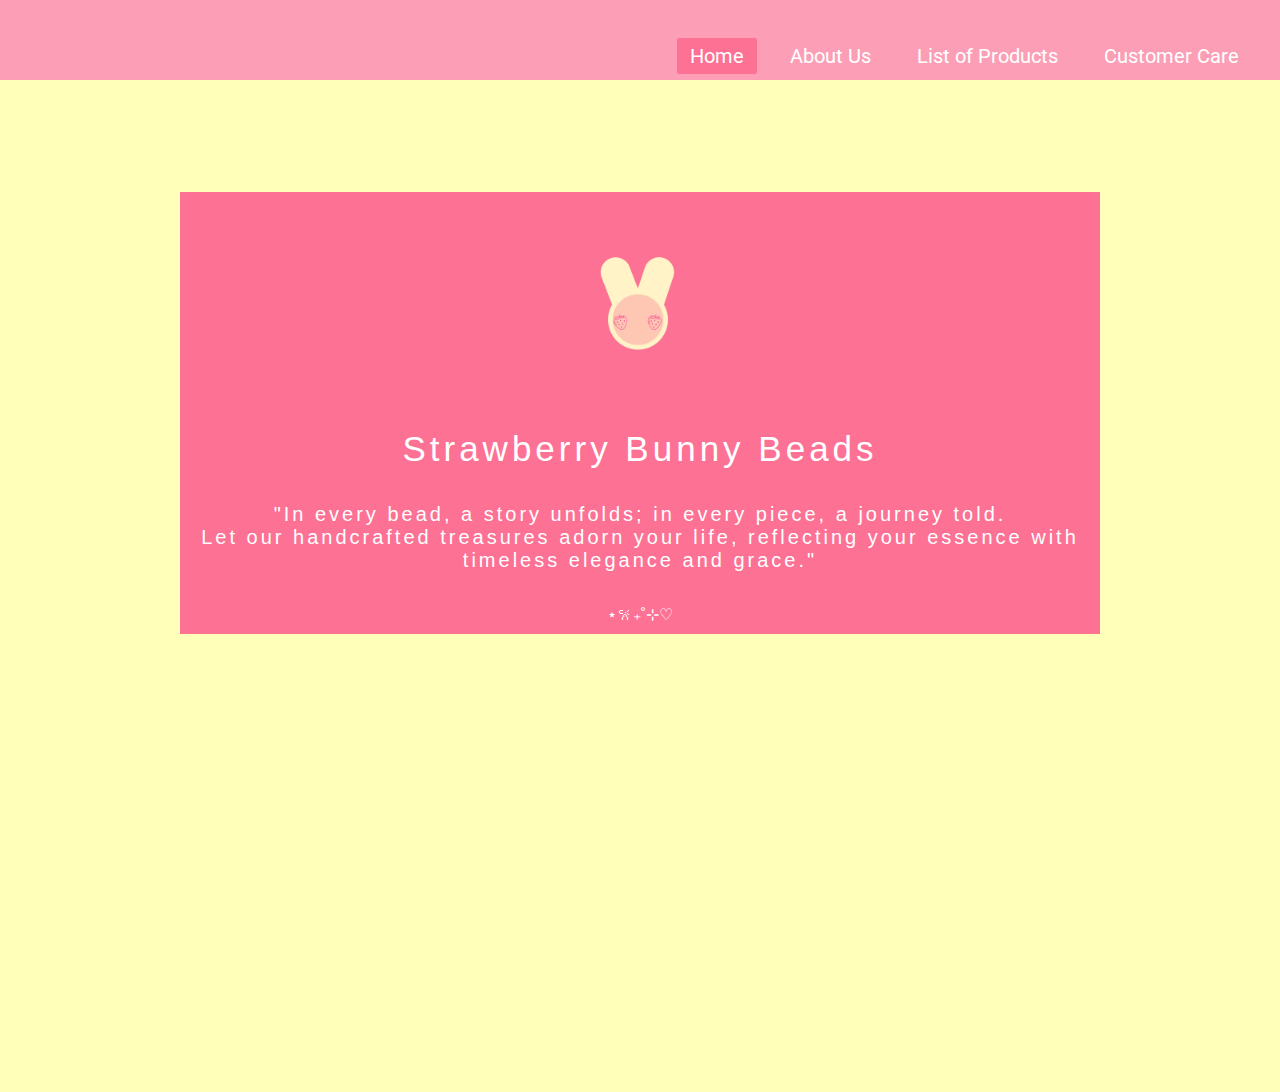
<file: Midterms/index.html>
<!DOCTYPE html>
<html lang="en">
<head>
	<meta charset="UTF-8">
	<title>Strawberry Bunny Beads</title>
	<link rel="stylesheet" href="kmy.css">
	<link rel="shortcut icon" href="icon.png">

</head>
<body>
	<div class="wrapper">
			<nav class="navbar">
				<ul>
					<li><a class="active" href="#">Home</a></li>
					<li><a href="AboutUs.html">About Us</a></li>
					<li><a href="ListofProducts.html">List of Products</a></li>
					<li><a href="CustomerCare.html">Customer Care</a></li>
				</ul>
			</nav>
	<div class="box">
		<img src="icon.png" alt="" class="box-img">
			<h1><b>Strawberry Bunny Beads</b></h1>
			<h5>"In every bead, a story unfolds; in every piece, a journey told. <br> Let our handcrafted treasures adorn your life, reflecting your essence with timeless elegance and grace."</h5>
			<p>⋆𐙚₊˚⊹♡</p>
	</div>
</body>
</html>
</file>
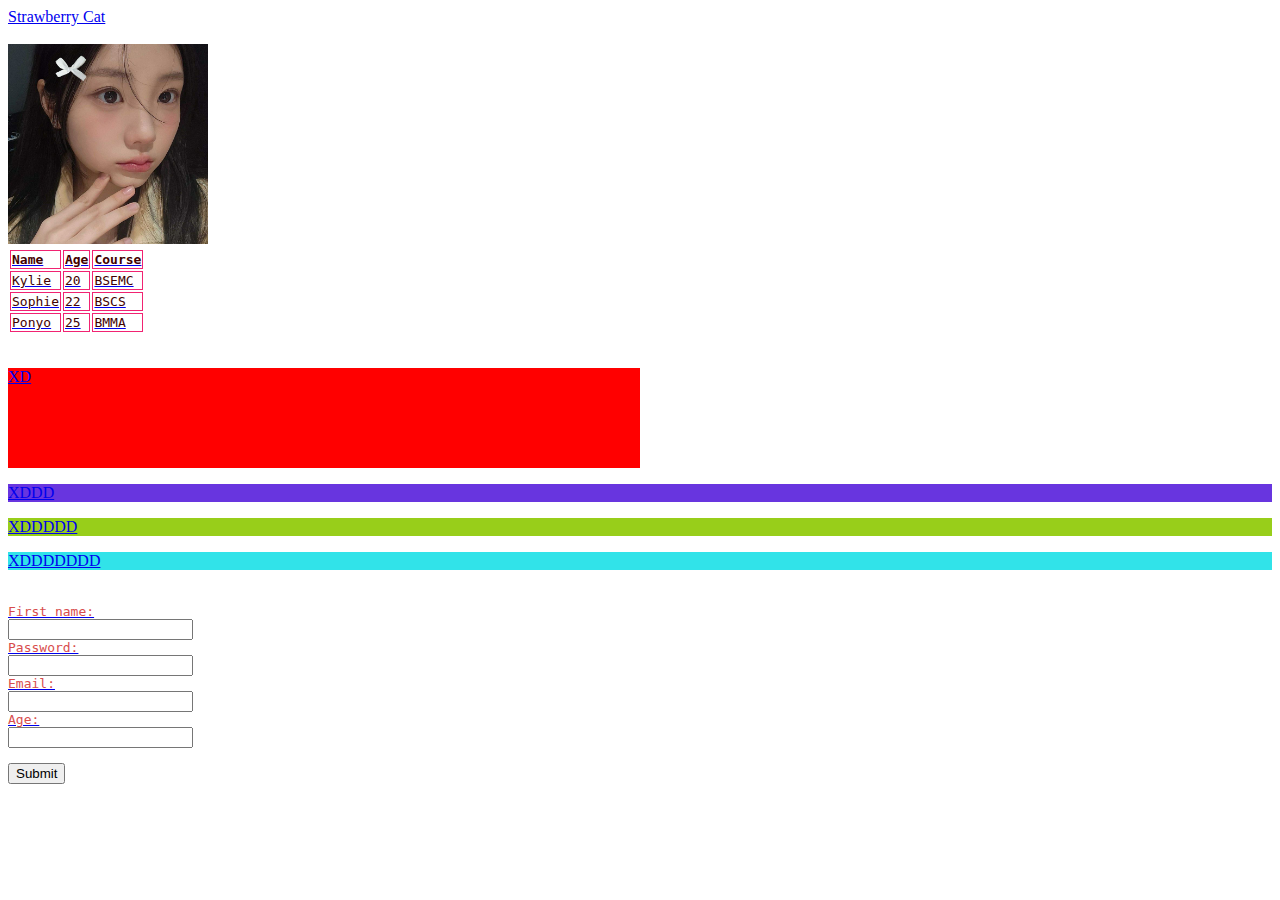
<file: Act1.html>
<!DOCTYPE html>
<html>
    <head>
        <title>XD</title>
        <link rel="icon" type="iconstrawberry.jpg"href="iconstrawberry.jpg">
    </head>
        <style>
            th, td {
            border:1px solid rgb(241, 35, 114);
            color: rgb(66, 1, 1);
            font-family: monospace;
            text-align:justify;
            margin:center;
            }
            form {
            font-family: monospace;
            color: rgb(216, 77, 77);
            }
            img {
            height: 200px;
            width: 200px;
            }
        </style>
        <body>
            <a href="https://www.pinterest.ph/pin/59883870038098354/">Strawberry Cat</a>
            <br>
            <br>
            <a href="rawrrawr.jpg"><img src="rawrrawr.jpg" alt="xd">
            <br>
            <table style="width:100%"></table>
            <table>
                <tr>
                    <th>Name</th>
                    <th>Age</th>
                    <th>Course</th>
                </tr>
                <tr>
                    <td>Kylie</td>
                    <td>20</td>
                    <td>BSEMC</td>
                </tr>
                <tr>
                    <td>Sophie</td>
                    <td>22</td>
                    <td>BSCS</td>
                </tr>
                <tr>
                    <td>Ponyo</td>
                    <td>25</td>
                    <td>BMMA</td>
                </tr>
            </table>
            <br>
            <p style="background-color:red; width: 50%; height: 100px;">XD</p>
            <p style="background-color:rgb(104, 53, 223);">XDDD</p>
            <p style="background-color:rgb(152, 206, 26);">XDDDDD</p>
            <p style="background-color:rgb(49, 227, 233);">XDDDDDDD</p>
            <br>
            <form>
                <label for="fname">First name:</label><br>
                <input type="text" id="fname" name="fname"><br>
                <label for="lname">Password:</label><br>
                <input type="password" id="passwrd" name="passwrd"><br>
                <label for="email">Email:</label><br>
                <input type="text" id="email" name="email"><br>
                <label for="age">Age:</label><br>
                <input type="number" id="age" name="age"><br>
                <br>
                <button type="submit">Submit</button>
              </form>
        </body>
</html>
</file>
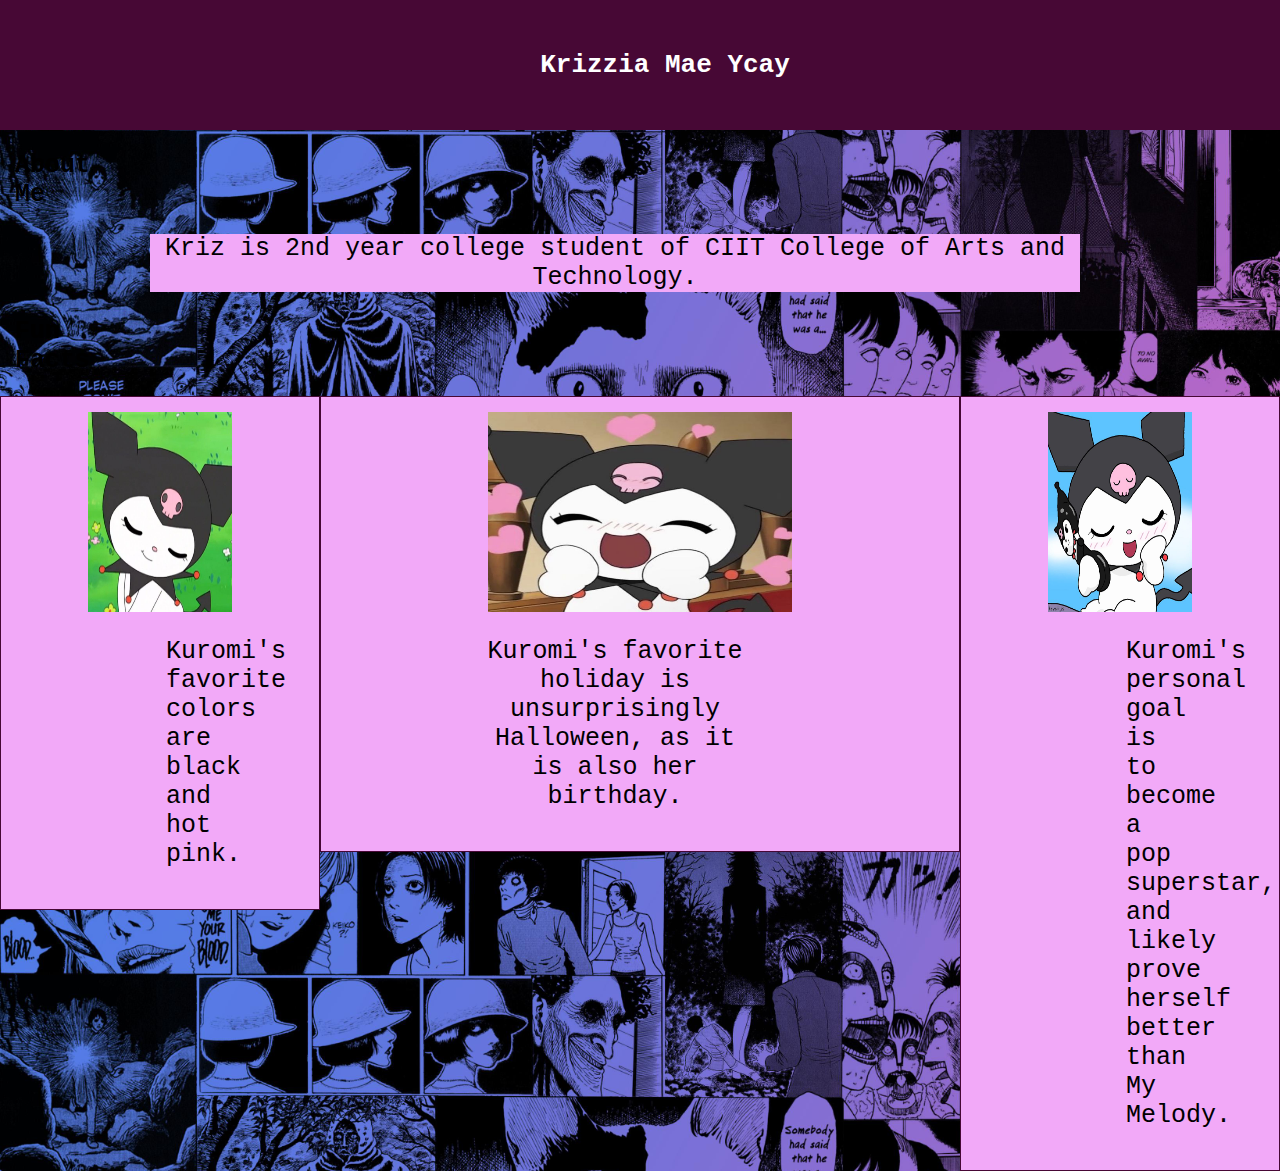
<file: ACT 2/Act2.html>
<!DOCTYPE html>
<html>
<head>
<meta name="viewport" content="width=device-width, initial-scale=1.0">
<link rel="stylesheet" href="Act2.css">

</head>
<body>

<div class="header">
  <h1><b>Krizzia Mae Ycay</b></h1>
  <h2>About Me</h2>
  <p> Kriz is 2nd year college student of CIIT College of Arts and Technology. </p>
  <h2>Fun Facts</h2>
</div>

<div class="row">

<div class="col-3">
  <img src="kuromi 1.jpg" alt="kuromi 1" class="center">
  <p> Kuromi's favorite colors are black and hot pink. </p>
</div>

<div class="col-6">
  <img src="kuromi 2.jpg" alt="kuromi 2" class="center">
 <p> Kuromi's favorite holiday is unsurprisingly Halloween, as it is also her birthday. </p>
</div>

<div class="col-3">
  <img src="kuromi 3.jpg" alt="kuromi 3" class="center">
  <p> Kuromi's personal goal is to become a pop superstar, and likely prove herself better than My Melody. </p>
</div>

</body>
</html>
</file>
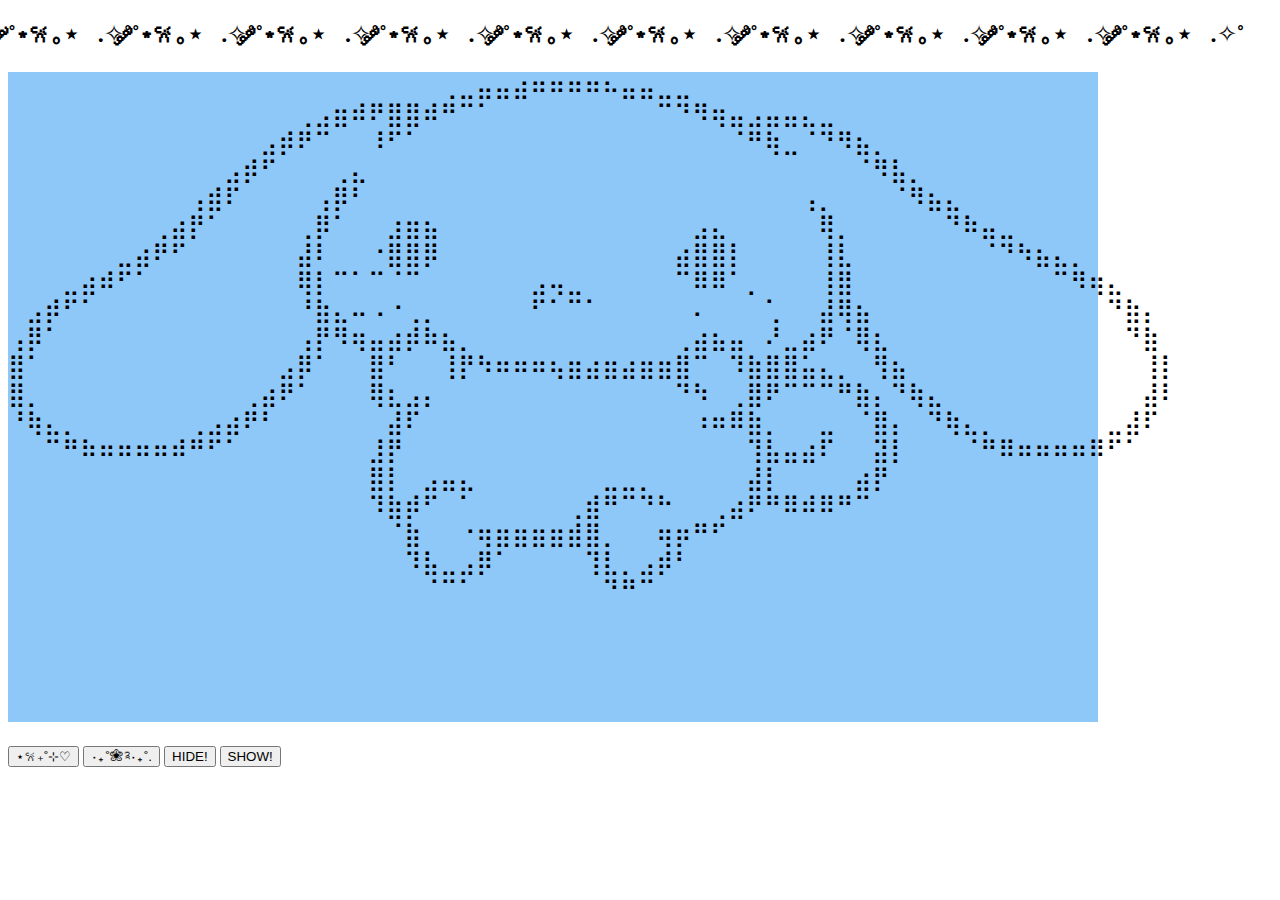
<file: ACT 3/ycay.html>
<!DOCTYPE html>
<html>
<body>
    <style>
        p{
            background-color: #8ec8f8;
            font-size: x-large;
            height: 650px;
            width: 1090px;
        }
    </style>

<h2>༘˚⋆𐙚｡⋆𖦹.✧˚༘˚⋆𐙚｡⋆𖦹.✧˚༘˚⋆𐙚｡⋆𖦹.✧˚༘˚⋆𐙚｡⋆𖦹.✧˚༘˚⋆𐙚｡⋆𖦹.✧˚༘˚⋆𐙚｡⋆𖦹.✧˚༘˚⋆𐙚｡⋆𖦹.✧˚༘˚⋆𐙚｡⋆𖦹.✧˚༘˚⋆𐙚｡⋆𖦹.✧˚༘˚⋆𐙚｡⋆𖦹.✧˚</h2>

<p id="demo">⠀⠀⠀⠀⠀⠀⠀⠀⠀⠀⠀⠀⠀⠀⠀⠀⠀⠀⠀⠀⠀⠀⠀⠀⢀⣀⣤⣤⣴⠶⠶⠶⠶⠦⣤⣤⣀⣀⠀⠀⠀⠀⠀⠀⠀⠀⠀⠀⠀⠀⠀⠀⠀⠀⠀⠀⠀⠀⠀⠀⠀⠀⠀⠀⠀
    ⠀⠀⠀⠀⠀⠀⠀⠀⠀⠀⠀⠀⠀⠀⠀⠀⢀⣠⣶⠾⠟⣿⣿⠾⠛⠉⠁⠀⠀⠀⠀⠀⠀⠀⠀⠀⠉⠙⠻⢶⣤⣠⣤⣤⣄⣀⠀⠀⠀⠀⠀⠀⠀⠀⠀⠀⠀⠀⠀⠀⠀⠀⠀⠀⠀
    ⠀⠀⠀⠀⠀⠀⠀⠀⠀⠀⠀⠀⠀⠀⣠⡾⠟⠉⠀⠀⠸⠋⠁⠀⠀⠀⠀⠀⠀⠀⠀⠀⠀⠀⠀⠀⠀⠀⠀⠀⠈⠛⢷⣀⠈⠙⠻⣦⡀⠀⠀⠀⠀⠀⠀⠀⠀⠀⠀⠀⠀⠀⠀⠀⠀
    ⠀⠀⠀⠀⠀⠀⠀⠀⠀⠀⠀⠀⣠⡾⠋⠀⠀⠀⢀⣄⠀⠀⠀⠀⠀⠀⠀⠀⠀⠀⠀⠀⠀⠀⠀⠀⠀⠀⠀⠀⠀⠀⠀⠀⠀⠀⠀⠈⠻⣧⡀⠀⠀⠀⠀⠀⠀⠀⠀⠀⠀⠀⠀⠀⠀
    ⠀⠀⠀⠀⠀⠀⠀⠀⠀⠀⢠⣾⠏⠀⠀⠀⠀⢠⡿⠃⠀⠀⠀⠀⠀⠀⠀⠀⠀⠀⠀⠀⠀⠀⠀⠀⠀⠀⠀⠀⠀⠀⠀⠀⢠⡀⠀⠀⠀⠈⠻⣦⣄⠀⠀⠀⠀⠀⠀⠀⠀⠀⠀⠀⠀
    ⠀⠀⠀⠀⠀⠀⠀⠀⢀⣴⡟⠁⠀⠀⠀⠀⢀⡿⠁⠀⠀⣰⣶⣦⠀⠀⠀⠀⠀⠀⠀⠀⠀⠀⠀⠀⠀⠀⣠⣄⠀⠀⠀⠀⠀⢿⡀⠀⠀⠀⠀⠀⠙⠷⣤⣀⠀⠀⠀⠀⠀⠀⠀⠀⠀
    ⠀⠀⠀⠀⠀⠀⣀⣴⠟⠋⠀⠀⠀⠀⠀⠀⣼⠇⠀⠀⠐⣿⣿⡿⠀⠀⠀⠀⠀⠀⠀⠀⠀⠀⠀⠀⠀⣴⣿⣿⡇⠀⠀⠀⠀⢸⣇⠀⠀⠀⠀⠀⠀⠀⠈⠙⠳⣦⣄⡀⠀⠀⠀⠀⠀
    ⠀⠀⠀⣀⣴⠾⠋⠁⠀⠀⠀⠀⠀⠀⠀⠀⢿⡇⠉⠁⠉⠈⠉⠀⠀⠀⠀⠀⠀⣠⢤⣀⠀⠀⠀⠀⠀⠉⠿⠿⠁⡀⠀⠀⠀⢸⣿⠀⠀⠀⠀⠀⠀⠀⠀⠀⠀⠀⠉⠻⢶⣄⠀⠀⠀
    ⠀⣠⡾⠋⠁⠀⠀⠀⠀⠀⠀⠀⠀⠀⠀⠀⠘⣷⣄⠤⠠⠐⢀⡀⠀⠀⠀⠀⠀⠋⠁⠉⠁⠀⠀⠀⠀⠀⠄⠀⠀⠀⢁⠀⠀⣼⢿⣦⠀⠀⠀⠀⠀⠀⠀⠀⠀⠀⠀⠀⠀⠙⣷⡄⠀
    ⢠⡿⠁⠀⠀⠀⠀⠀⠀⠀⠀⠀⠀⠀⠀⠀⢠⡟⠻⢶⣤⣴⡾⠷⣦⡀⠀⠀⠀⠀⠀⠀⠀⠀⠀⠀⠀⢀⣴⣦⣤⠀⠜⣀⣴⠟⠈⢿⣆⠀⠀⠀⠀⠀⠀⠀⠀⠀⠀⠀⠀⠀⠙⣷⠀
    ⣿⠁⠀⠀⠀⠀⠀⠀⠀⠀⠀⠀⠀⠀⠀⣠⡿⠁⠀⠀⣿⠃⠀⠀⢸⡟⠳⠶⠶⠶⢦⣶⣴⣶⣴⣶⣶⣿⠉⠀⠹⣷⣿⣿⣥⣄⡀⠀⢻⣦⠀⠀⠀⠀⠀⠀⠀⠀⠀⠀⠀⠀⠀⢸⡇
    ⣿⡀⠀⠀⠀⠀⠀⠀⠀⠀⠀⠀⠀⢀⣴⠟⠁⠀⠀⠀⢿⣆⣠⡄⠀⠀⠀⠀⠀⠀⠀⠀⠀⠀⠀⠀⠀⠙⠳⠀⢀⣿⠟⠉⠉⠉⠛⣷⡄⠙⢷⣄⠀⠀⠀⠀⠀⠀⠀⠀⠀⠀⠀⣼⠇
    ⠘⢷⣄⡀⠀⠀⠀⠀⠀⠀⢀⣠⣴⠟⠃⠀⠀⠀⠀⠀⠀⣼⠏⠀⠀⠀⠀⠀⠀⠀⠀⠀⠀⠀⠀⠀⠀⠀⠰⠶⠿⣷⡀⠀⠀⣀⠀⠈⣿⡄⠀⠙⢷⣄⡀⠀⠀⠀⠀⠀⠀⣀⣼⠏⠀
    ⠀⠀⠉⠛⠷⠶⠶⠶⠶⠾⠛⠋⠁⠀⠀⠀⠀⠀⠀⠀⣸⡟⠀⠀⠀⠀⠀⠀⠀⠀⠀⠀⠀⠀⠀⠀⠀⠀⠀⠀⠀⢹⣧⣤⣴⠏⠀⠀⣽⡇⠀⠀⠀⠈⠛⠿⠶⠶⠶⠶⠿⠋⠁⠀⠀
    ⠀⠀⠀⠀⠀⠀⠀⠀⠀⠀⠀⠀⠀⠀⠀⠀⠀⠀⠀⠀⣿⡇⠀⣠⣤⣄⠀⠀⠀⠀⠀⠀⠀⣀⣀⡀⠀⠀⠀⠀⠀⣼⡇⠀⠀⠀⠀⣴⡟⠀⠀⠀⠀⠀⠀⠀⠀⠀⠀⠀⠀⠀⠀⠀⠀
    ⠀⠀⠀⠀⠀⠀⠀⠀⠀⠀⠀⠀⠀⠀⠀⠀⠀⠀⠀⠀⠹⣷⡾⠋⠀⠁⠀⠀⠀⠀⠀⢀⣾⠛⠉⠙⠓⠀⠀⢀⣴⠟⠛⠿⠾⠿⠛⠉⠀⠀⠀⠀⠀⠀⠀⠀⠀⠀⠀⠀⠀⠀⠀⠀⠀
    ⠀⠀⠀⠀⠀⠀⠀⠀⠀⠀⠀⠀⠀⠀⠀⠀⠀⠀⠀⠀⠀⠈⣷⠀⠀⠐⢶⣶⣶⣶⣶⣾⣿⡀⠀⠀⢶⡶⠛⠋⠀⠀⠀⠀⠀⠀⠀⠀⠀⠀⠀⠀⠀⠀⠀⠀⠀⠀⠀⠀⠀⠀⠀⠀⠀
    ⠀⠀⠀⠀⠀⠀⠀⠀⠀⠀⠀⠀⠀⠀⠀⠀⠀⠀⠀⠀⠀⠀⠹⣧⣀⣠⡿⠁⠀⠀⠀⠀⢹⣇⡀⣠⡾⠃⠀⠀⠀⠀⠀⠀⠀⠀⠀⠀⠀⠀⠀⠀⠀⠀⠀⠀⠀⠀⠀⠀⠀⠀⠀⠀⠀
    ⠀⠀⠀⠀⠀⠀⠀⠀⠀⠀⠀⠀⠀⠀⠀⠀⠀⠀⠀⠀⠀⠀⠀⠈⠉⠁⠀⠀⠀⠀⠀⠀⠀⠙⠛⠉⠀⠀⠀⠀⠀⠀⠀⠀⠀⠀⠀⠀⠀⠀⠀⠀⠀⠀⠀⠀⠀⠀⠀⠀⠀⠀⠀⠀⠀</p>

<button type="button" onclick='document.getElementById("demo").innerHTML = "YAYYY! ^-^"'>⋆𐙚₊˚⊹♡</button>
<button type="button" onclick='document.getElementById("demo").innerHTML = z'>‧₊˚❀༉‧₊˚.</button>
<button type="button" onclick="document.getElementById('demo').style.display='none'">HIDE!</button>
<button type="button" onclick="document.getElementById('demo').style.display='block'">SHOW!</button>


<script>
    window.alert("Welcome to CIIT");
    console.log("Hello World");

    var x;
    let y;
    x = 5; y = 3;
    let z = x + y;


    </script>

</body>
</html>
</file>
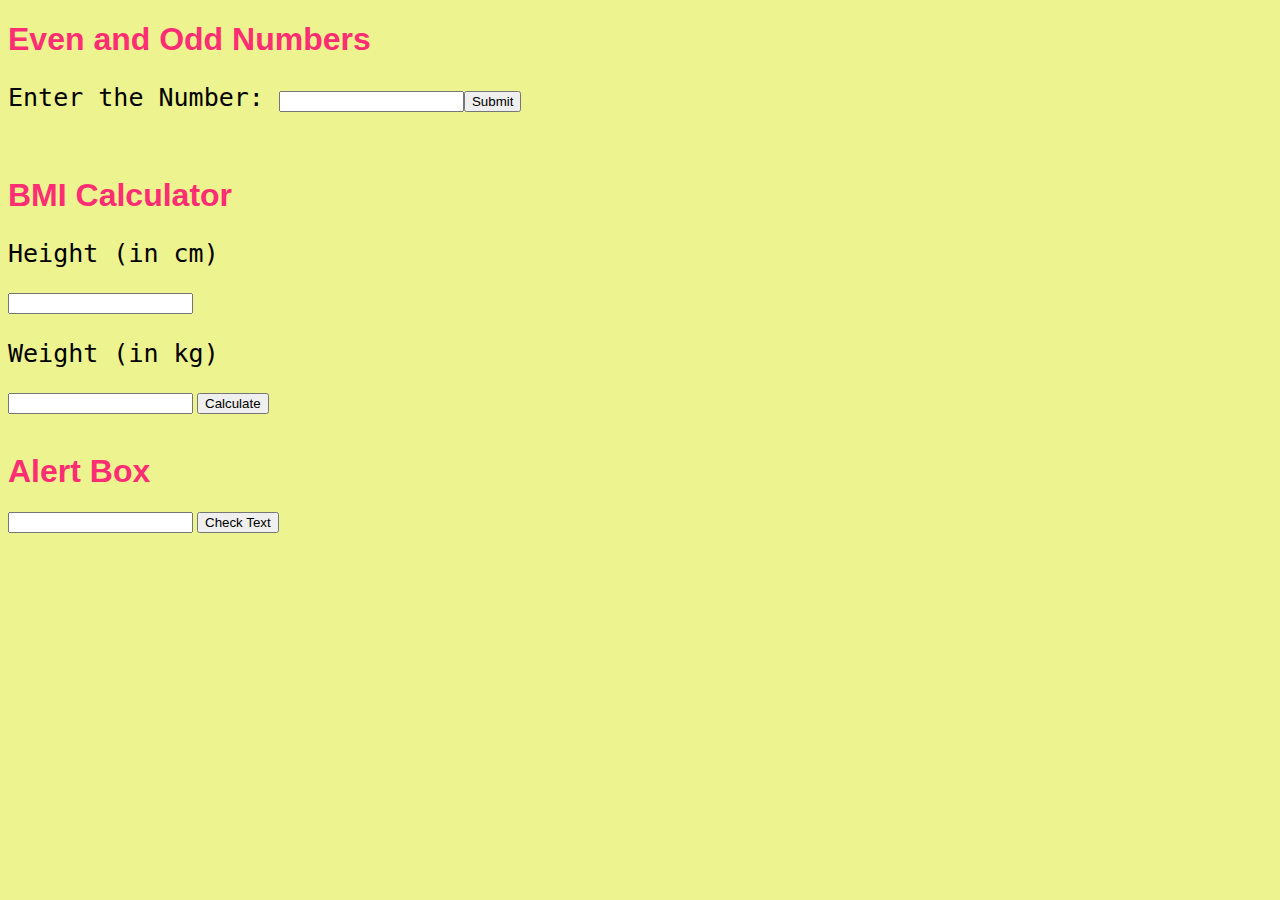
<file: ACT 4/ycay.html>
<!DOCTYPE html>
<html>
  <script>
    var num, temp;
    function fun()
    {
      num = parseInt(document.getElementById("num").value);
      if(num)
      {
        temp = document.getElementById("resPara");
        temp.style.display = "block";
        if(num%2==0)
          document.getElementById("res").innerHTML = "Even";
        else
          document.getElementById("res").innerHTML = "Odd";
      }
    }

    window.onload = () => {
    let button = document.querySelector("#btn");
    button.addEventListener("click", calculateBMI);
};
 
function calculateBMI() {

    let height = parseInt(document
            .querySelector("#height").value);
 

    let weight = parseInt(document
            .querySelector("#weight").value);
 
    let result = document.querySelector("#result");
 

    if (height === "" || isNaN(height)) 
        result.innerHTML = "Provide a valid Height!";
 
    else if (weight === "" || isNaN(weight)) 
        result.innerHTML = "Provide a valid Weight!";
 

    else {

        let bmi = (weight / ((height * height) 
                            / 10000)).toFixed(2);
 
        if (bmi < 18.5) result.innerHTML =
            `Under Weight : <span>${bmi}</span>`;
 
        else if (bmi >= 18.5 && bmi < 24.9) 
            result.innerHTML = 
                `Normal : <span>${bmi}</span>`;
 
        else result.innerHTML =
            `Over Weight : <span>${bmi}</span>`;
    }
}

function checkInput() {
            var text = document.getElementById("userText").value;

            if (text === "") {
                alert("Please enter some text!");
            } 
            else {
                document.getElementById("message").innerHTML = "You entered: " + text;
            }
        }
    </script>
    </head>
    <body>
    <style>
      body{
        background-color: rgb(236, 243, 143);
      }
      p{
         font-size: 25px;
         font-family: monospace;  
      }
      h1{
        color: rgb(255, 45, 115);
        font-family: Helvetica;  
      }
    </style>
    <h1>Even and Odd Numbers</h1>
    <p>Enter the Number: <input id="num"><button onclick="fun()">Submit</button></p>
    <p id="resPara" style="display:none;">It is an <span id="res"></span> Number</p>

    <div class="container">
      <br>
      <h1>BMI Calculator</h1>

      <p>Height (in cm)</p>

      <input type="text" id="height" />

      <p>Weight (in kg)</p>

      <input type="text" id="weight" />

      <button id="btn">Calculate</button>

      <div id="result"></div>
  </div>
  <br>
  <h1>Alert Box</h1>    
  <input type="text" id="userText">  <button onclick="checkInput()">Check Text</button>  <p id="message"></p> 
    </body>
    </html>
</file>
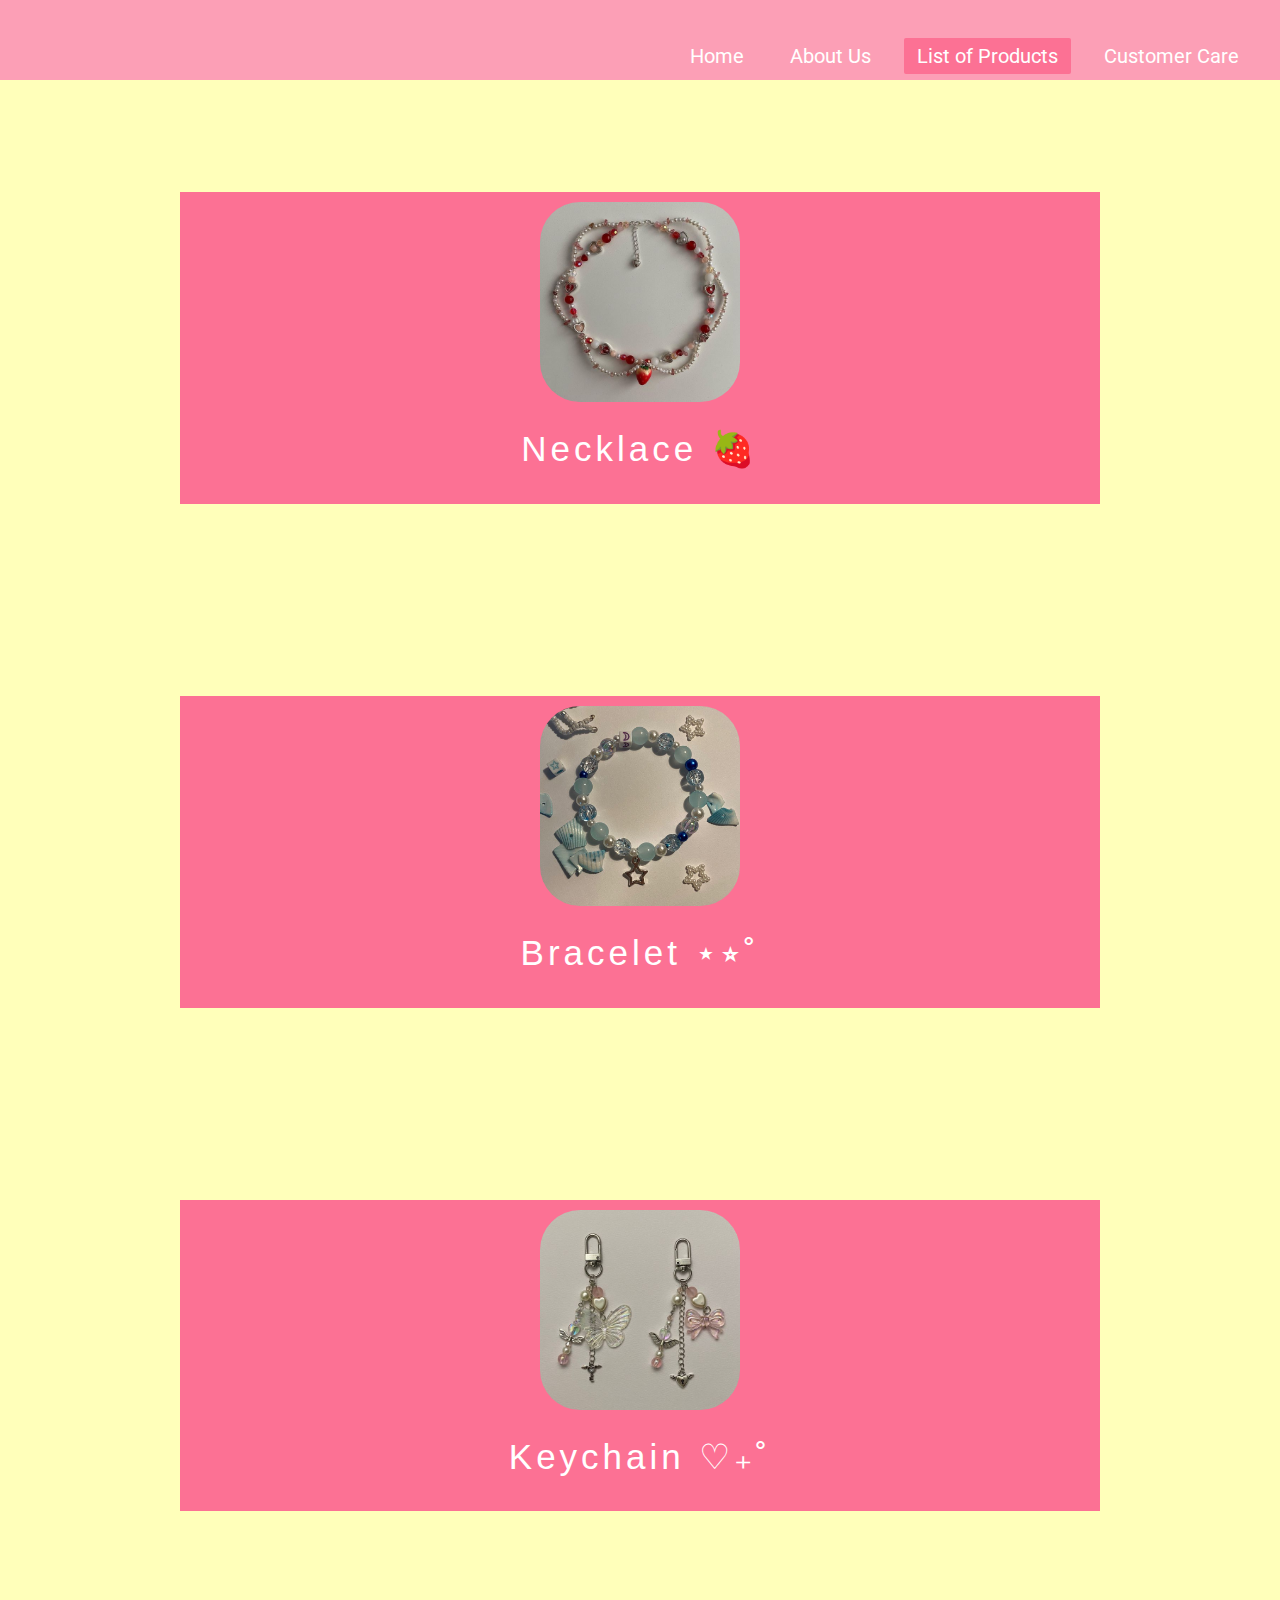
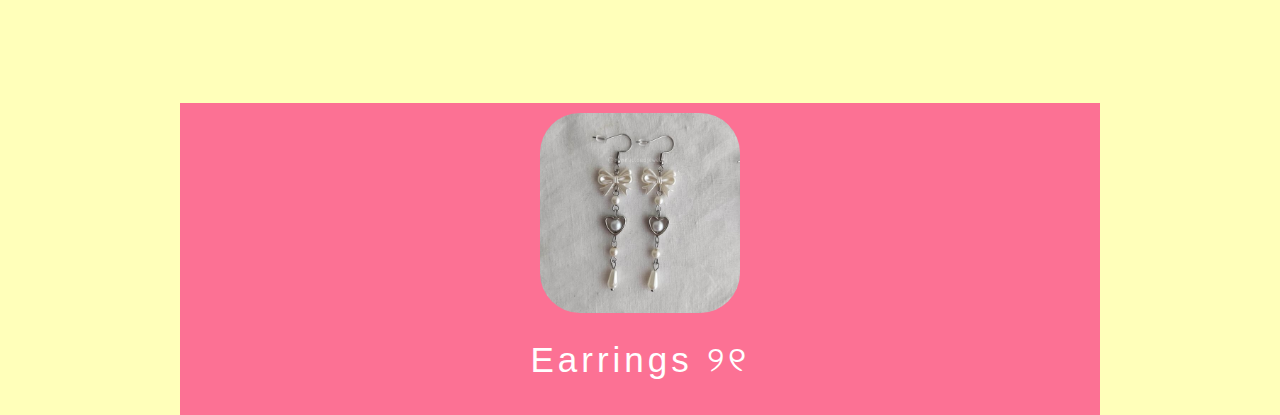
<file: Midterms/ListofProducts.html>
<!DOCTYPE html>
<html lang="en">
<head>
	<meta charset="UTF-8">
	<title>Strawberry Bunny Beads</title>
	<link rel="stylesheet" href="kmy.css">
	<link rel="shortcut icon" href="icon.png">
</head>
<body>
	<div class="wrapper">
			<nav class="navbar">
				<ul>
					<li><a href="index.html">Home</a></li>
					<li><a href="AboutUs.html">About Us</a></li>
					<li><a class="active" href="ListofProducts.html">List of Products</a></li>
					<li><a href="CustomerCare.html">Customer Care</a></li>
				</ul>
			</nav>
			
	<div class="box">
		<img src="necklace.jpg" alt="" class="box-img">
		<h1>Necklace 🍓</h1>
	</div>
	<div class="box">
		<img src="bracelet.jpg" alt="" class="box-img">
		<h1>Bracelet ⋆⭒˚</h1>
	</div>
	<div class="box">
		<img src="keychain.jpg" alt="" class="box-img">
		<h1>Keychain ♡₊˚</h1>
	</div>
	<div class="box">
		<img src="earrings.jpg" alt="" class="box-img">
		<h1>Earrings ୨୧</h1>
	</div>
</body>
</html>
</file>
<file: Midterms/kmy.css>
@import url('https://fonts.googleapis.com/css?family=Roboto:700&display=swap');
body{
  margin: 0;
  padding: 0;
  background: rgb(255, 255, 186) no-repeat;
  background-size: cover;
  height: 100vh;
}
.navbar{
	position: fixed;
	height: 80px;
	width: 100%;
	top: 0;
	left: 0;
	background: rgb(252, 159, 182);
}
.navbar ul{
	float: right;
	margin-right: 20px;
}
.navbar ul li{
	list-style: none;
	margin: 0 8px;
	display: inline-block;
	line-height: 80px;
}
.navbar ul li a{
	font-size: 20px;
	font-family: 'Roboto', sans-serif;
	color: white;
	padding: 6px 13px;
	text-decoration: none;
	transition: .4s;
}
.navbar ul li a.active,
.navbar ul li a:hover{
	background: rgb(252, 113, 148);
	border-radius: 2px;
}
.box{
  width: 900px;
  background: rgb(252, 113, 148);
  padding: 10px;
  text-align: center;
  margin: auto;
  margin-top: 15%;
  color: white;
  font-family: 'Century Gothic',sans-serif;
}
.box-img{
  border-radius: 20%;
  width: 200px;
  height: 200px;
}
.box h1{
  font-size: 35px;
  letter-spacing: 4px;
  font-weight: 100;
}
.box h2{
  font-size: 30px;
  letter-spacing: 4px;
  font-weight: 100;
  text-align: center;
}
.box h3{
  font-size: 25px;
  letter-spacing: 4px;
  font-weight: 100;
  text-align: justify;
  text-align: center;
}
.box h4{
  font-size: 25px;
  letter-spacing: 4px;
  font-weight: 100;
  text-align: justify;
  text-align: left;
}
.box h5{
  font-size: 20px;
  letter-spacing: 3px;
  font-weight: 100;
}
.box p{
  text-align: justify;
  text-align: center;
  margin: auto;
}
</file>
<file: ACT 2/Act2.css>
h1{
    text-align: center;
    color:white;
    background-color:rgb(71, 8, 53);
    font-family: monospace;
    padding-top: 50px;
    padding-right: 30px;
    padding-bottom: 50px;
    padding-left: 80px;
    margin: 0%;
    
}
h2{
  text-align: center;
  font-family: monospace;
  font-size: 25px;
  background-color: rgb(242, 169, 248);
  margin-right: 1600px;
  margin-left: 15px;
}

body{
    margin: 0%;
    background-image: url(tomie.jpg);
    background-size: 1500px;
}

p{
    text-align: center;
    font-family: monospace;
    font-size: 25px;
    background-color: rgb(242, 169, 248);
    margin-right: 200px;
    margin-left: 150px;
}
img {
  height: 200px;
  width: 200px;
  }

  .center {
    display: block;
    margin-left: auto;
    margin-right: auto;
    width: 50%;
  }


.col-1 {width: 8.33%;}
.col-2 {width: 16.66%;}
.col-3 {width: 25%;}
.col-4 {width: 33.33%;}
.col-5 {width: 41.66%;}
.col-6 {width: 50%;}
.col-7 {width: 58.33%;}
.col-8 {width: 66.66%;}
.col-9 {width: 75%;}
.col-10 {width: 83.33%;}
.col-11 {width: 91.66%;}
.col-12 {width: 100%;}


* {
    box-sizing: border-box;
  }


  
  [class*="col-"] {
    float:left;
    padding: 15px;
    border: 1px solid rgb(71, 8, 53);
    background-color: rgb(242, 169, 248);
  }

  @media only screen and (max-width: 700px) {

    [class*="col-"] {
    width: 100%;
    }
  }
</file>
